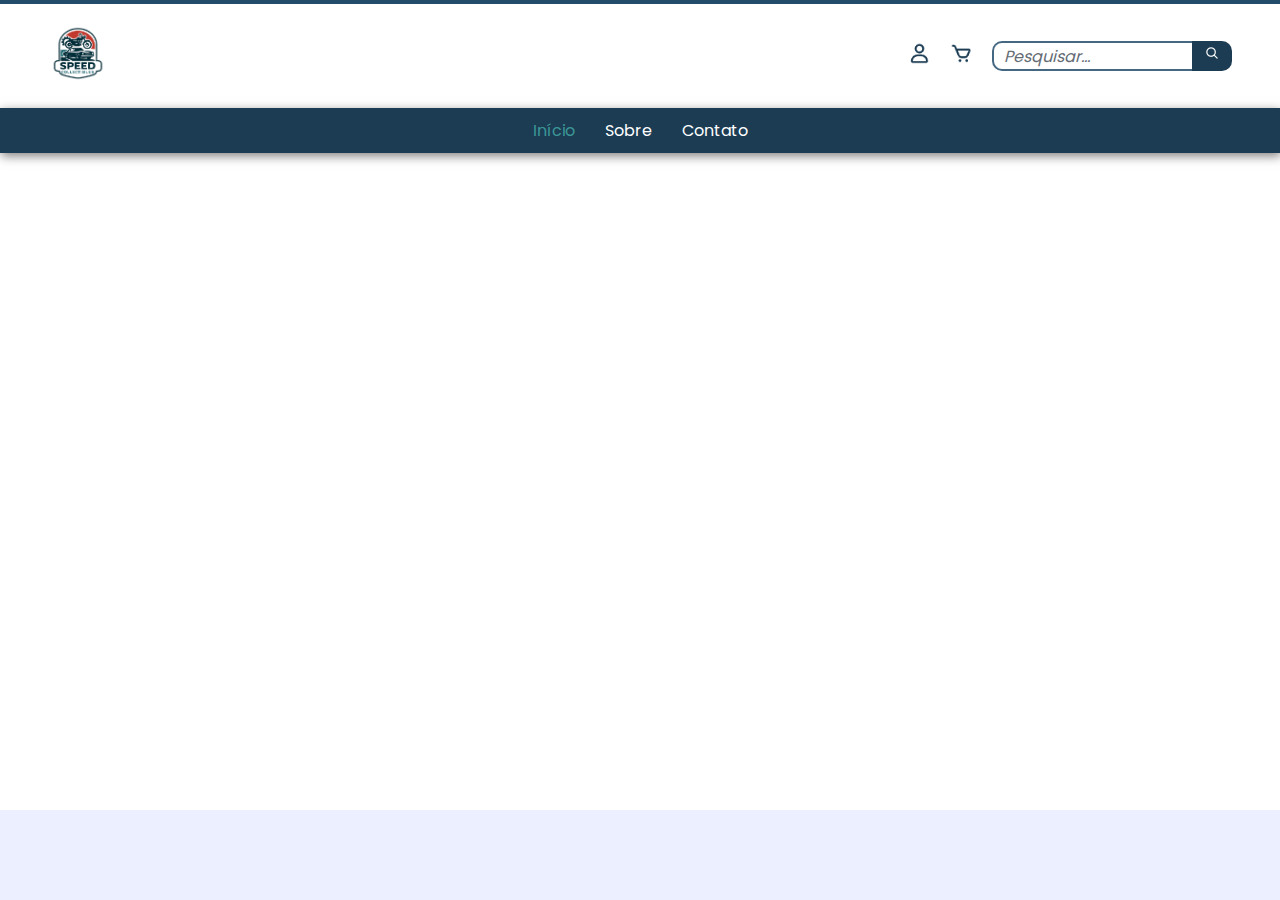
<file: index.html>
<!DOCTYPE html>
<html lang="en">
<head>
    <meta charset="UTF-8">
    <meta name="viewport" content="width=device-width, initial-scale=1.0">
    <link rel="stylesheet" href="./assets/css/style.css">
    <link rel="shortcut icon" href="./assets/img/icons/logo-speed-collectibles.png" type="image/x-icon">
    <title>Speed Collectibles</title>
</head>
<body>
    <!-- Cabeçalho -->
    <header>
        <a href="/index.html"><img src="./assets/img/icons/logo-speed-collectibles.png" alt="Logo Speed Collectibles"></a>
        <div class="menu">
            <a href="perfil"><img src="./assets/img/icons/user.png" alt="ícone avatar" srcset=""></a>
            <a href="carrinho"><img src="./assets/img/icons/cart.png" alt="ícone carrinho de compras" srcset=""></a>
        <div class="search">
            <input type="text" class="input-field" placeholder="Pesquisar...">
            <button class="search-button"><img src="./assets/img/icons/search.png" alt="" srcset=""></button>
        </div>
        </div>

    </header>
    <!-- Navegação -->
    <nav>
        <ul>
            <li><a href="/index.html" class="active-page">Início</a></li>
            <li><a href="/assets/pages/sobre.html">Sobre</a></li>
            <li><a href="/assets/pages/contato.html">Contato</a></li>
        </ul>
    </nav>
    <!-- Conteúdo -->
    <main></main>

</body>
</html>
</file>
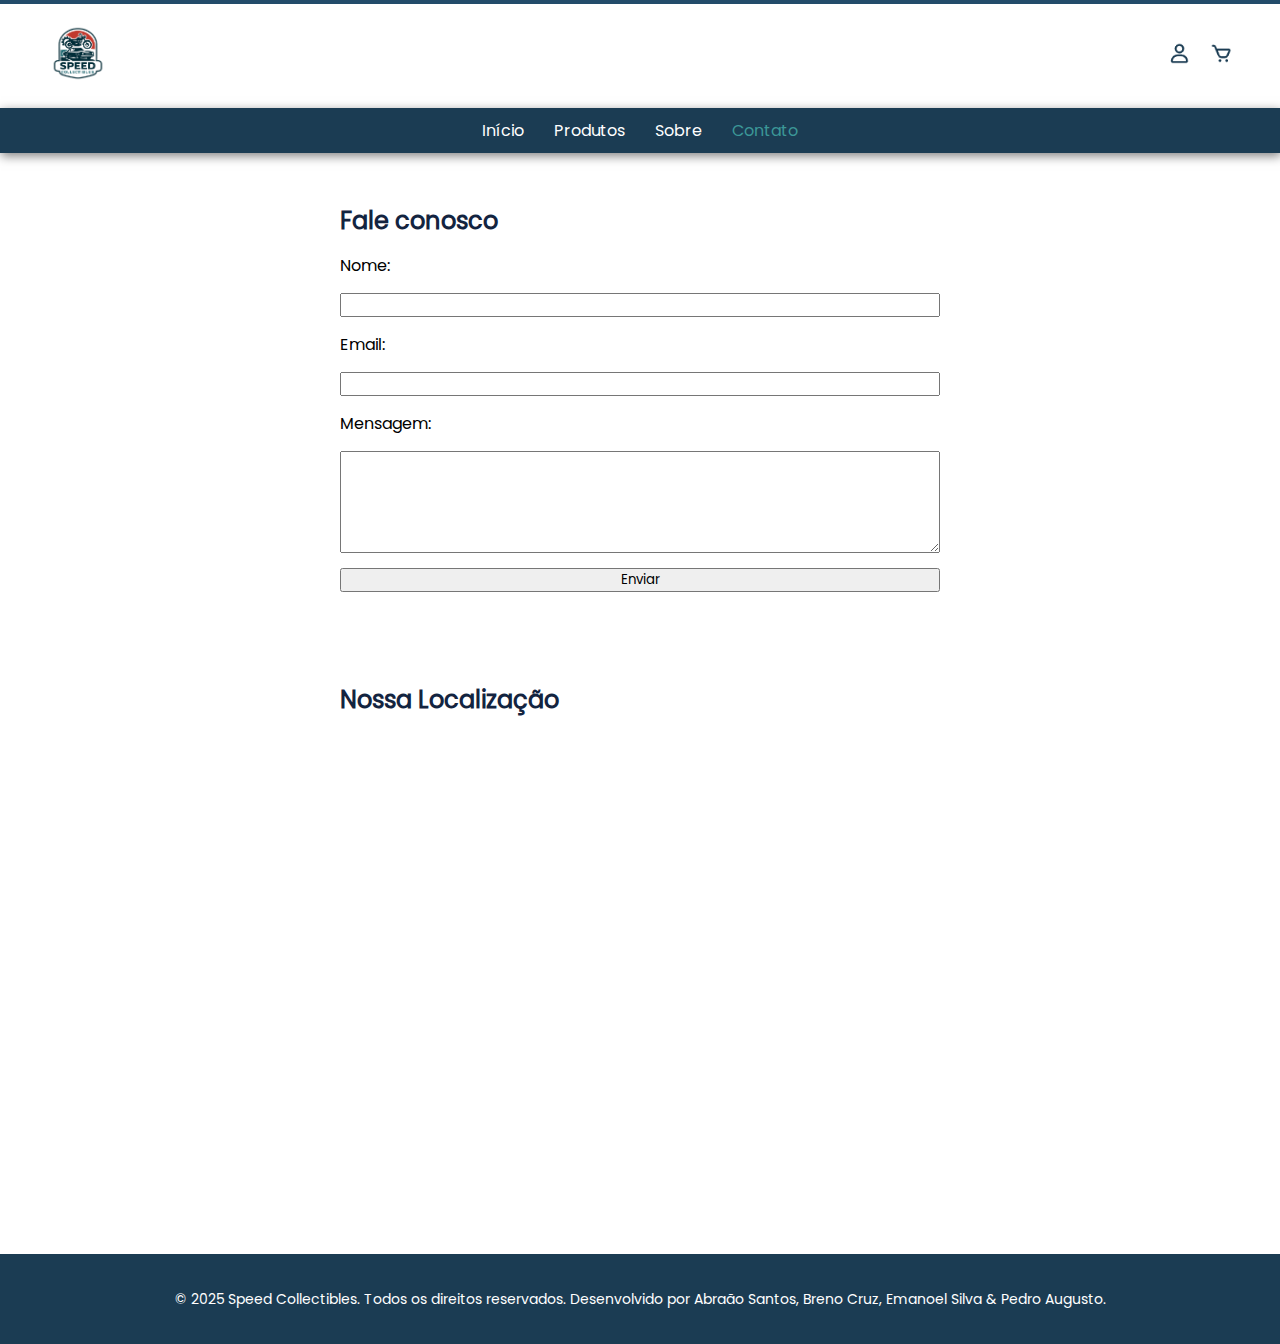
<file: contato.html>
<!DOCTYPE html>
<html lang="pt-BR">
  <head>
    <meta charset="UTF-8" />
    <meta name="viewport" content="width=device-width, initial-scale=1.0" />
    <link rel="stylesheet" href="./assets/css/style.css" />
    <link
      rel="shortcut icon"
      href="./assets/img/icons/logo-speed-collectibles.png"
      type="image/x-icon"
    />
    <title>Speed Collectibles</title>
  </head>
  <body>
    <!-- Cabeçalho -->
    <header>
      <a href="index.html"
        ><img
          src="./assets/img/icons/logo-speed-collectibles.png"
          alt="Logo Speed Collectibles"
      /></a>
      <div class="menu">
        <a href="#"
          ><img src="./assets/img/icons/user.png" alt="ícone avatar" srcset=""
        /></a>
        <a href="#"
          ><img
            src="./assets/img/icons/cart.png"
            alt="ícone carrinho de compras"
            srcset=""
        /></a>
      </div>
    </header>
    <!-- Navegação -->
    <nav>
      <ul>
        <li><a href="./index.html">Início</a></li>
        <li><a href="./produtos.html">Produtos</a></li>
        <li><a href="./sobre.html">Sobre</a></li>
        <li><a href="./contato.html" class="active-page">Contato</a></li>
      </ul>
    </nav>
    <!-- Conteúdo -->
    <main class="wout-padding">
      <div class="contato-col">
        <form class="contact-form" action="#" method="post">
          <h2>Fale conosco</h2>
          <label for="name">Nome:</label>
          <input type="text" id="name" name="name" class="nome" required />

          <label for="email">Email:</label>
          <input type="email" id="email" name="email" class="email" required />

          <label for="message">Mensagem:</label>
          <textarea
            id="message"
            class="mensagem"
            name="message"
            rows="5"
            required
          ></textarea>

          <button type="submit" class="sumbit-btn">Enviar</button>
        </form>

        <div class="local">
          <!-- Iframe do mapa -->
           <h2>Nossa Localização</h2>
           <iframe src="https://www.google.com/maps/embed?pb=!1m18!1m12!1m3!1d987.6023536885741!2d-34.872793772132624!3d-8.059653672193308!2m3!1f0!2f0!3f0!3m2!1i1024!2i768!4f13.1!3m3!1m2!1s0x7ab18a2e1380345%3A0x24c7863e4d95ddd4!2sCESAR%20School!5e0!3m2!1sen!2sbr!4v1760497354505!5m2!1sen!2sbr" width="600" height="450" style="border:0;" allowfullscreen="" loading="lazy" referrerpolicy="no-referrer-when-downgrade"></iframe>
        </div>
      </div>
    </main>

    <footer>
      <p>
        © 2025 Speed Collectibles. Todos os direitos reservados. Desenvolvido
        por Abraão Santos, Breno Cruz, Emanoel Silva & Pedro Augusto.
      </p>
    </footer>
  </body>
</html>
</file>
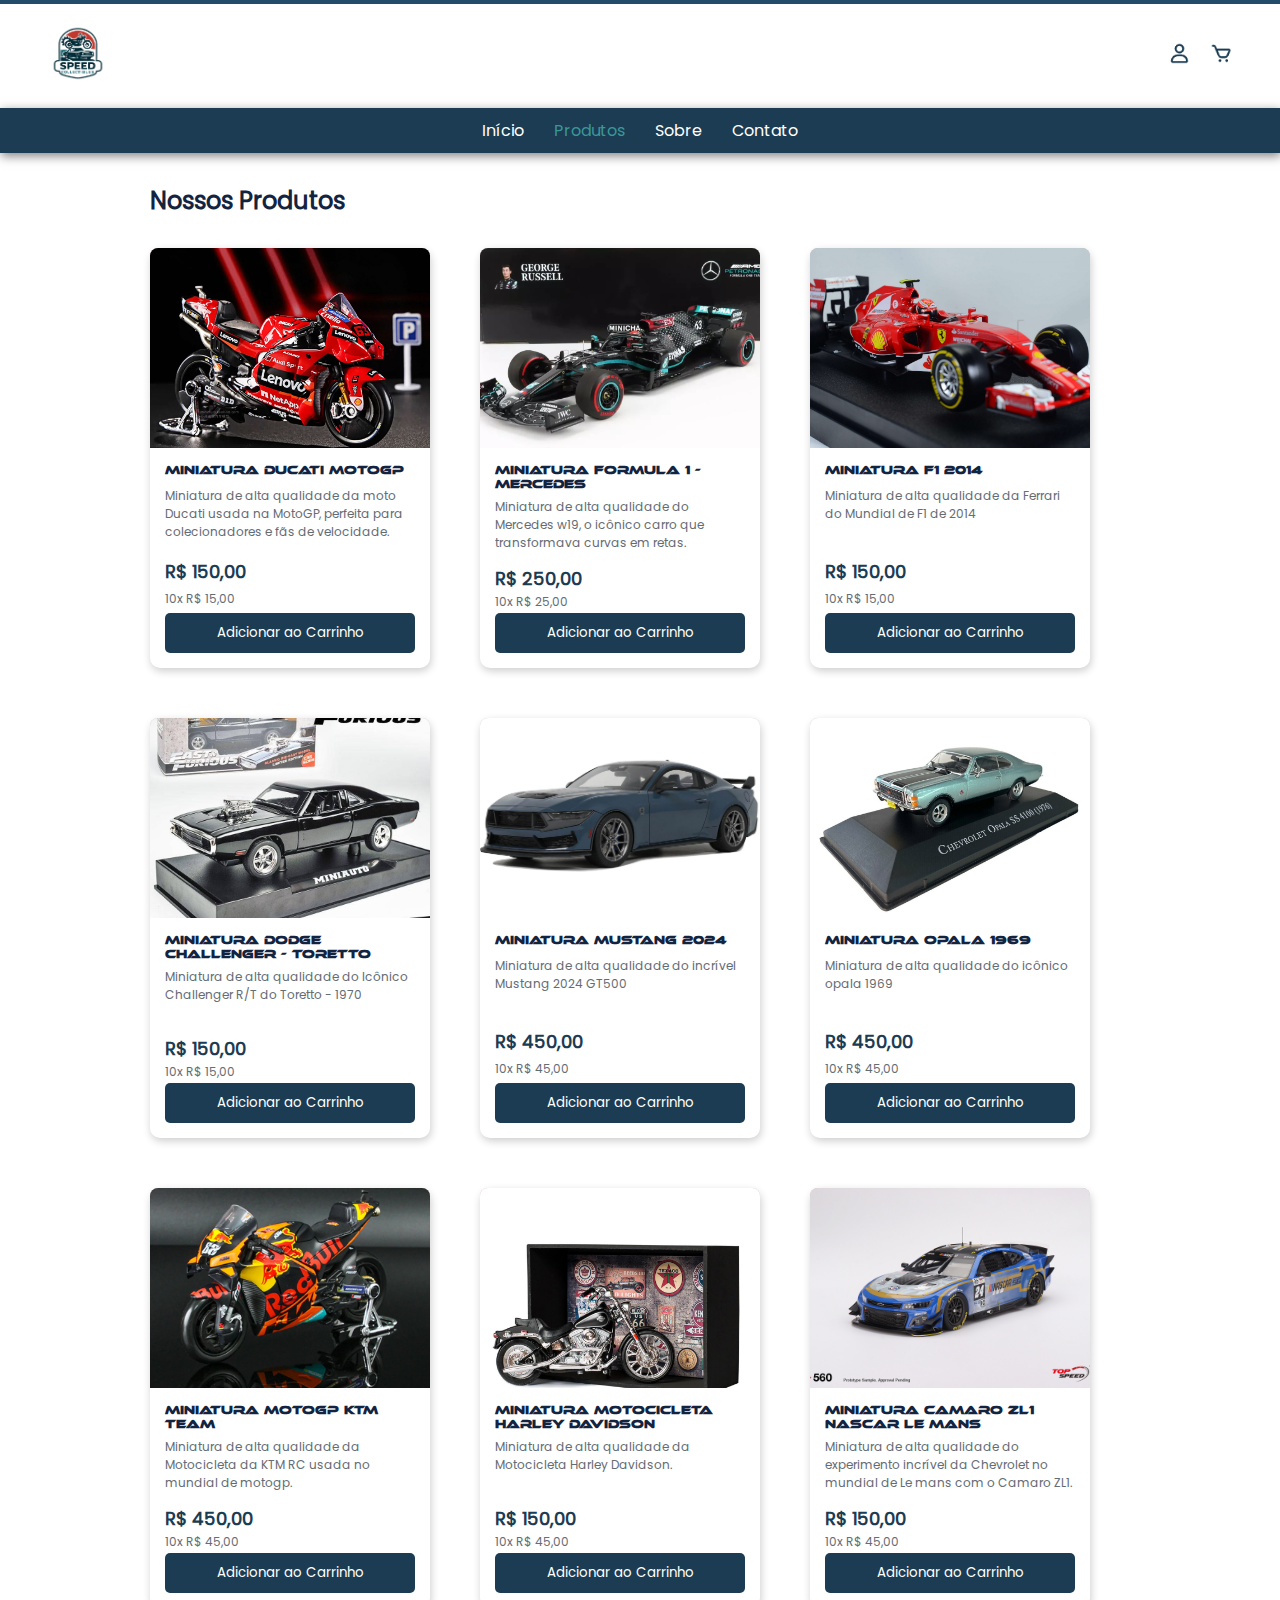
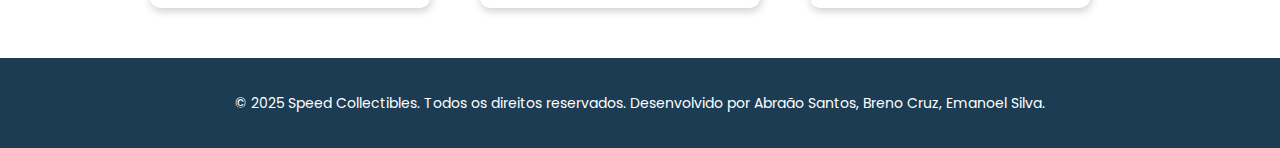
<file: produtos.html>
<!DOCTYPE html>
<html lang="pt-BR">
  <head>
    <meta charset="UTF-8" />
    <meta name="viewport" content="width=device-width, initial-scale=1.0" />
    <link rel="stylesheet" href="./assets/css/style.css" />
    <link
      rel="shortcut icon"
      href="./assets/img/icons/logo-speed-collectibles.png"
      type="image/x-icon"
    />
    <title>Speed Collectibles</title>
  </head>
  <body>
    <!-- Cabeçalho -->
    <header>
      <a href="index.html"
        ><img
          src="./assets/img/icons/logo-speed-collectibles.png"
          alt="Logo Speed Collectibles"
      /></a>
      <div class="menu">
        <a href="#"
          ><img src="./assets/img/icons/user.png" alt="ícone avatar" srcset=""
        /></a>
        <a href="#"
          ><img
            src="./assets/img/icons/cart.png"
            alt="ícone carrinho de compras"
            srcset=""
        /></a>
      </div>
    </header>
    <!-- Navegação -->
    <nav>
      <ul>
        <li><a href="./index.html">Início</a></li>
        <li><a href="./produtos.html" class="active-page">Produtos</a></li>
        <li><a href="./sobre.html">Sobre</a></li>
        <li><a href="./contato.html">Contato</a></li>
      </ul>
    </nav>
    <!-- Conteúdo -->
    <main>
      <h2 style="grid-column: span 3;">Nossos Produtos</h2>
      <div class="produto-card">
        <div class="produto-imagem">
          <img
            src="./assets/img/thumbs/motogp-ducati.jpeg"
            alt="Foto de uma miniatura de moto Ducati MOTOGP"
          />
        </div>
        <div class="product-info">
          <h3 class="produto-nome">Miniatura Ducati MOTOGP</h3>
          <p class="produto-descricao">
            Miniatura de alta qualidade da moto Ducati usada na MotoGP, perfeita
            para colecionadores e fãs de velocidade.
          </p>
          <p class="produto-preco">R$ 150,00</p>
          <small class="preco-parcelado">10x R$ 15,00</small>
          <button class="add-to-cart-button">Adicionar ao Carrinho</button>
        </div>
      </div>

      <div class="produto-card">
        <div class="produto-imagem">
          <img
            src="./assets/img/thumbs/f1-2020-miniatura.webp"
            alt="Foto de uma miniatura de Formula 1 - Mercedes"
          />
        </div>
        <div class="product-info">
          <h3 class="produto-nome">Miniatura Formula 1 - Mercedes</h3>
          <p class="produto-descricao">
            Miniatura de alta qualidade do Mercedes w19, o icônico carro que
            transformava curvas em retas.
          </p>
          <p class="produto-preco">R$ 250,00</p>
          <small class="preco-parcelado">10x R$ 25,00</small>
          <button class="add-to-cart-button">Adicionar ao Carrinho</button>
        </div>
      </div>

      <div class="produto-card">
        <div class="produto-imagem">
          <img
            src="./assets/img/thumbs/Ferrari-2014-f1.jpg"
            alt="Foto de uma miniatura de Formula 1 - Ferrari"
          />
        </div>
        <div class="product-info">
          <h3 class="produto-nome">Miniatura F1 2014</h3>
          <p class="produto-descricao">
            Miniatura de alta qualidade da Ferrari do Mundial de F1 de 2014
          </p>
          <p class="produto-preco">R$ 150,00</p>
          <small class="preco-parcelado">10x R$ 15,00</small>
          <button class="add-to-cart-button">Adicionar ao Carrinho</button>
        </div>
      </div>

      <div class="produto-card">
        <div class="produto-imagem">
          <img
            src="./assets/img/thumbs/ff-challenger70.jpeg"
            alt="Foto de uma miniatura dodge Challenger R/T - 1970"
          />
        </div>
        <div class="product-info">
          <h3 class="produto-nome">Miniatura Dodge Challenger - Toretto</h3>
          <p class="produto-descricao">
            Miniatura de alta qualidade do Icônico Challenger R/T do Toretto -
            1970
          </p>
          <p class="produto-preco">R$ 150,00</p>
          <small class="preco-parcelado">10x R$ 15,00</small>
          <button class="add-to-cart-button">Adicionar ao Carrinho</button>
        </div>
      </div>

      <div class="produto-card">
        <div class="produto-imagem">
          <img
            src="./assets/img/thumbs/mustang-gt-2024.webp"
            alt="Foto de uma miniatura de Ford Mustang 2024"
          />
        </div>
        <div class="product-info">
          <h3 class="produto-nome">Miniatura Mustang 2024</h3>
          <p class="produto-descricao">
            Miniatura de alta qualidade do incrível Mustang 2024 GT500
          </p>
          <p class="produto-preco">R$ 450,00</p>
          <small class="preco-parcelado">10x R$ 45,00</small>
          <button class="add-to-cart-button">Adicionar ao Carrinho</button>
        </div>
      </div>

      <div class="produto-card">
        <div class="produto-imagem">
          <img
            src="./assets/img/thumbs/opala-65.jpg"
            alt="Foto de uma miniatura de Opala"
          />
        </div>
        <div class="product-info">
          <h3 class="produto-nome">Miniatura Opala 1969</h3>
          <p class="produto-descricao">
            Miniatura de alta qualidade do icônico opala 1969
          </p>
          <p class="produto-preco">R$ 450,00</p>
          <small class="preco-parcelado">10x R$ 45,00</small>
          <button class="add-to-cart-button">Adicionar ao Carrinho</button>
        </div>
      </div>

      <div class="produto-card">
        <div class="produto-imagem">
          <img
            src="./assets/img/thumbs/KTM-miniatura.webp"
            alt="Foto de uma miniatura de MotoGp KTM"
          />
        </div>
        <div class="product-info">
          <h3 class="produto-nome">Miniatura Motogp KTM team</h3>
          <p class="produto-descricao">
            Miniatura de alta qualidade da Motocicleta da KTM RC usada no
            mundial de motogp.
          </p>
          <p class="produto-preco">R$ 450,00</p>
          <small class="preco-parcelado">10x R$ 45,00</small>
          <button class="add-to-cart-button">Adicionar ao Carrinho</button>
        </div>
      </div>

      <div class="produto-card">
        <div class="produto-imagem">
          <img
            src="./assets/img/thumbs/harley.jpg"
            alt="Foto de uma miniatura de Moto Harley Davidson"
          />
        </div>
        <div class="product-info">
          <h3 class="produto-nome">Miniatura Motocicleta Harley Davidson</h3>
          <p class="produto-descricao">
            Miniatura de alta qualidade da Motocicleta Harley Davidson.
          </p>
          <p class="produto-preco">R$ 150,00</p>
          <small class="preco-parcelado">10x R$ 45,00</small>
          <button class="add-to-cart-button">Adicionar ao Carrinho</button>
        </div>
      </div>

      <div class="produto-card">
        <div class="produto-imagem">
          <img
            src="./assets/img/thumbs/camarozl1.JPG"
            alt="Foto de uma miniatura de Camaro ZL1 Le mans"
          />
        </div>
        <div class="product-info">
          <h3 class="produto-nome">Miniatura Camaro Zl1 Nascar Le Mans</h3>
          <p class="produto-descricao">
            Miniatura de alta qualidade do experimento incrível da Chevrolet no
            mundial de Le mans com o Camaro ZL1.
          </p>
          <p class="produto-preco">R$ 150,00</p>
          <small class="preco-parcelado">10x R$ 45,00</small>
          <button class="add-to-cart-button">Adicionar ao Carrinho</button>
        </div>
      </div>
    </main>

    <footer>
      <p>© 2025 Speed Collectibles. Todos os direitos reservados. Desenvolvido por Abraão Santos, Breno Cruz, Emanoel Silva.</p>
    </footer>
  </body>
</html>
</file>
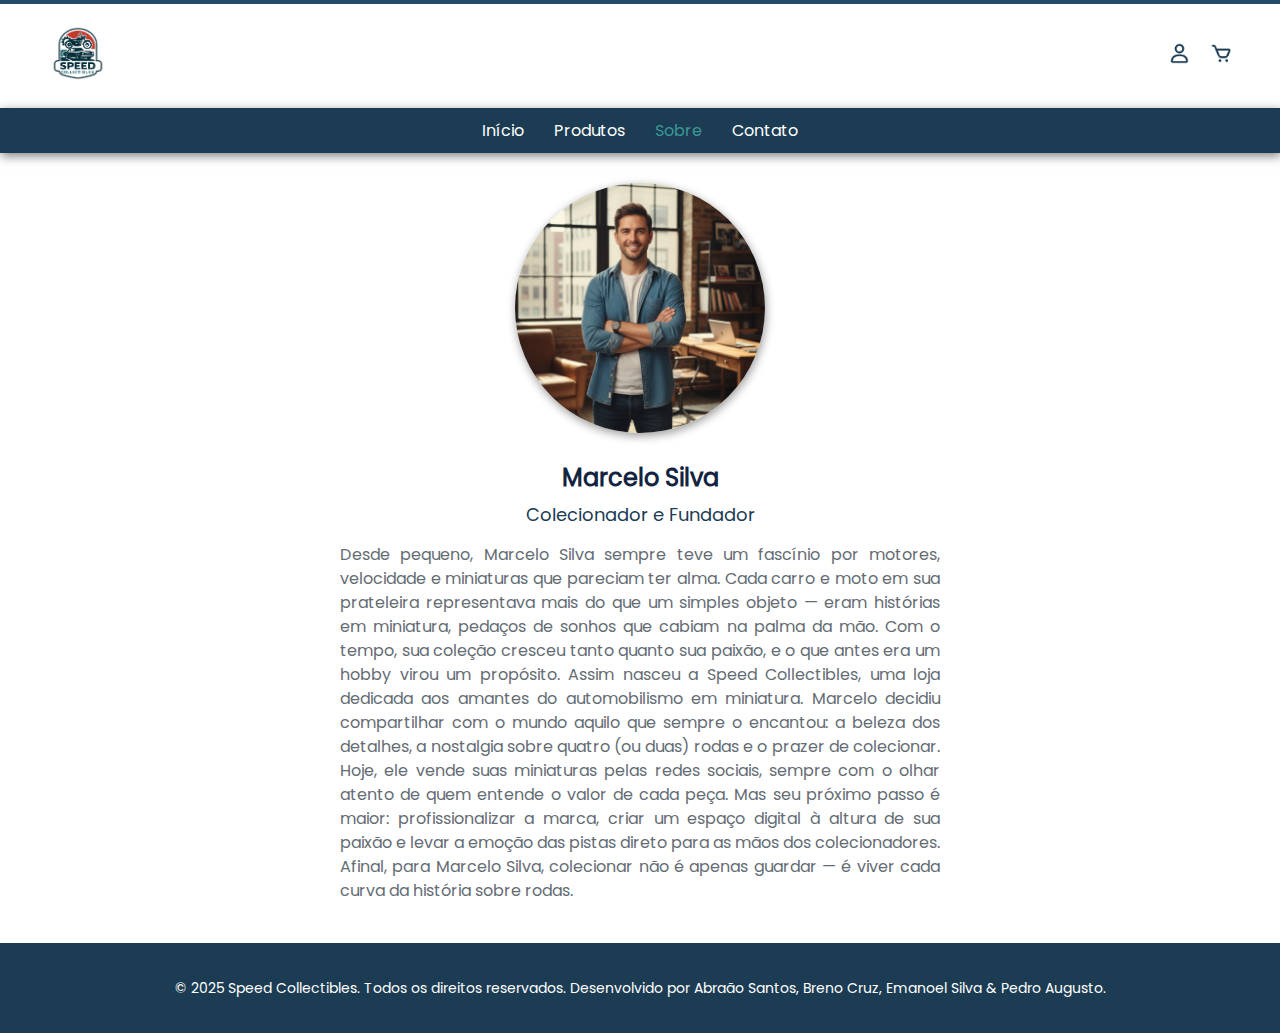
<file: sobre.html>
<!DOCTYPE html>
<html lang="pt-BR">
  <head>
    <meta charset="UTF-8" />
    <meta name="viewport" content="width=device-width, initial-scale=1.0" />
    <link rel="stylesheet" href="./assets/css/style.css" />
    <link
      rel="shortcut icon"
      href="./assets/img/icons/logo-speed-collectibles.png"
      type="image/x-icon"
    />
    <title>Speed Collectibles</title>
  </head>
  <body>
    <!-- Cabeçalho -->
    <header>
      <a href="index.html"
        ><img
          src="./assets/img/icons/logo-speed-collectibles.png"
          alt="Logo Speed Collectibles"
      /></a>
      <div class="menu">
        <a href="#"
          ><img src="./assets/img/icons/user.png" alt="ícone avatar" srcset=""
        /></a>
        <a href="#"
          ><img
            src="./assets/img/icons/cart.png"
            alt="ícone carrinho de compras"
            srcset=""
        /></a>
      </div>
    </header>
    <!-- Navegação -->
    <nav>
      <ul>
        <li><a href="./index.html">Início</a></li>
        <li><a href="./produtos.html">Produtos</a></li>
        <li><a href="./sobre.html" class="active-page">Sobre</a></li>
        <li><a href="./contato.html">Contato</a></li>
      </ul>
    </nav>
    <!-- Conteúdo -->
    <main class="wout-padding">
      <div class="sobre-col">
        <div class="perfil">
          <img src="./assets/img/thumbs/Marcelo-Silva.png" alt="" />
        </div>

        <div class="resumo">
          <h2>Marcelo Silva</h2>
          <h4>Colecionador e Fundador</h4>
          <p>
            Desde pequeno, Marcelo Silva sempre teve um fascínio por motores,
            velocidade e miniaturas que pareciam ter alma. Cada carro e moto em
            sua prateleira representava mais do que um simples objeto — eram
            histórias em miniatura, pedaços de sonhos que cabiam na palma da
            mão. Com o tempo, sua coleção cresceu tanto quanto sua paixão, e o
            que antes era um hobby virou um propósito. Assim nasceu a Speed
            Collectibles, uma loja dedicada aos amantes do automobilismo em
            miniatura. Marcelo decidiu compartilhar com o mundo aquilo que
            sempre o encantou: a beleza dos detalhes, a nostalgia sobre quatro
            (ou duas) rodas e o prazer de colecionar. Hoje, ele vende suas
            miniaturas pelas redes sociais, sempre com o olhar atento de quem
            entende o valor de cada peça. Mas seu próximo passo é maior:
            profissionalizar a marca, criar um espaço digital à altura de sua
            paixão e levar a emoção das pistas direto para as mãos dos
            colecionadores. Afinal, para Marcelo Silva, colecionar não é apenas
            guardar — é viver cada curva da história sobre rodas.
          </p>
        </div>
      </div>
    </main>

    <footer>
      <p>
        © 2025 Speed Collectibles. Todos os direitos reservados. Desenvolvido
        por Abraão Santos, Breno Cruz, Emanoel Silva & Pedro Augusto.
      </p>
    </footer>
  </body>
</html>
</file>
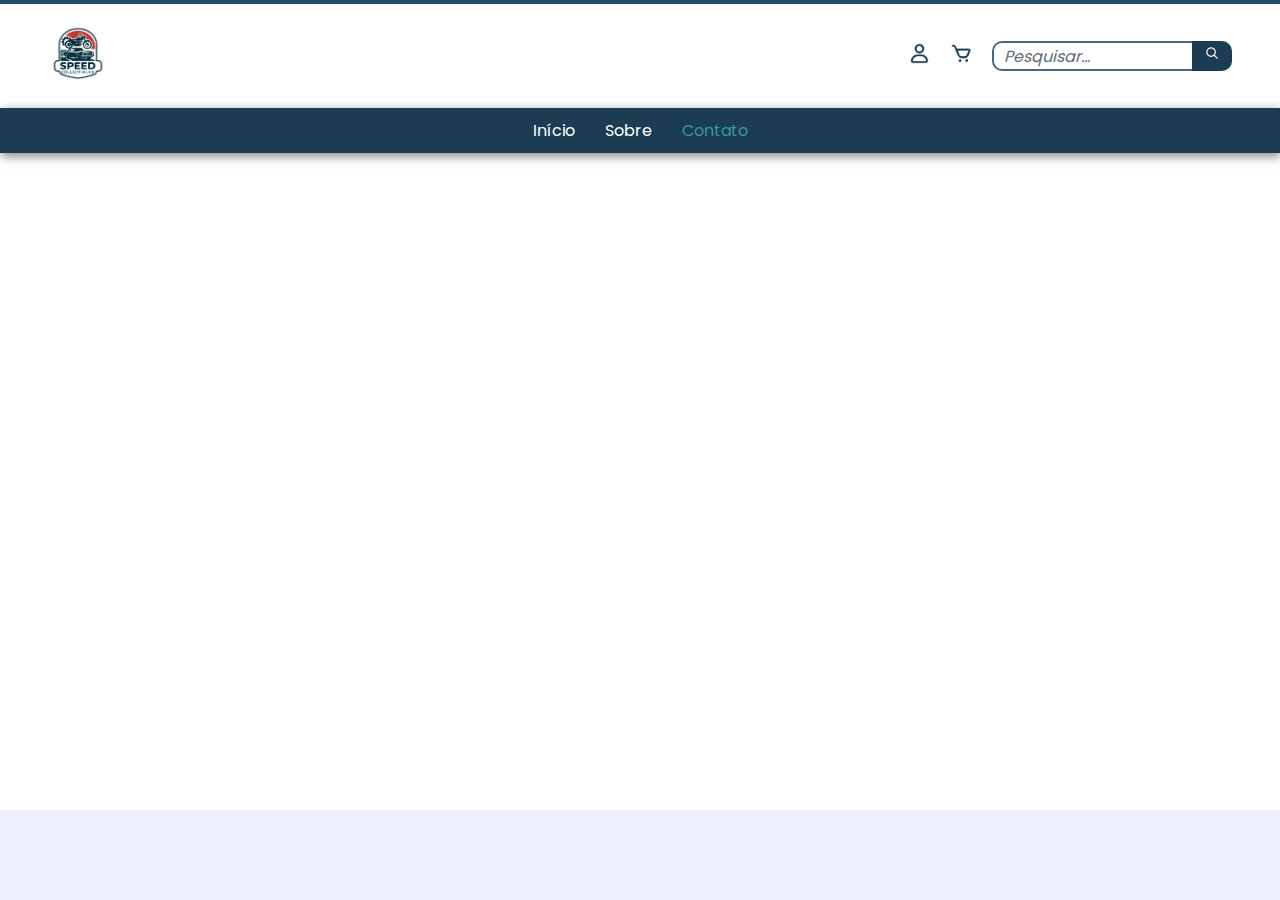
<file: assets/pages/contato.html>
<!DOCTYPE html>
<html lang="en">
<head>
    <meta charset="UTF-8">
    <meta name="viewport" content="width=device-width, initial-scale=1.0">
    <link rel="stylesheet" href="../css/style.css">
    <link rel="shortcut icon" href="../img/icons/logo-speed-collectibles.png" type="image/x-icon">
    <title>Speed Collectibles</title>
</head>
<body>
    <!-- Cabeçalho -->
    <header>
        <a href="../../index.html"><img src="../img/icons/logo-speed-collectibles.png" alt="Logo Speed Collectibles"></a>
        <div class="menu">
            <a href="perfil"><img src="../img/icons/user.png" alt="ícone avatar" srcset=""></a>
            <a href="carrinho"><img src="../img/icons/cart.png" alt="ícone carrinho de compras" srcset=""></a>
        <div class="search">
            <input type="text" class="input-field" placeholder="Pesquisar...">
            <button class="search-button"><img src="../img/icons/search.png" alt="" srcset=""></button>
        </div>
        </div>

    </header>
    <!-- Navegação -->
    <nav>
        <ul>
            <li><a href="../../index.html">Início</a></li>
            <li><a href="../pages/contato.html">Sobre</a></li>
            <li><a href="../pages/contato.html" class="active-page">Contato</a></li>
        </ul>
    </nav>
    <!-- Conteúdo -->
    <main></main>

</body>
</html>
</file>
<file: assets/css/style.css>
:root {
  --navy: #1b3c53;
  --light-navy: #234c6a;
  --navy-gray: #456882;
  --beige: #d2c1b6;
  --red: #bf092f;
  --mid-night: #132440;
  --soft-navy-blue: #16476a;
  --water-green: #3b9797;
  --text: #262b2f;
  --text-light: #646c74;
  --border-grey: #96a2ae;
  --white-snow: #ecefff;
}

@font-face {
  font-family: Ethnocentric;
  src: url("../fonts/Ethnocentric Rg.otf");
}

@font-face {
  font-family: Poppins;
  src: url("../fonts/Poppins-Regular.ttf");
}

* {
  margin: 0;
  padding: 0;
  box-sizing: border-box;
  font-family: Poppins;
  scroll-behavior: smooth;
}

.active-page {
  color: var(--water-green);
}

body {
  background: var(--white-snow);
  overflow-x: hidden;
}

/* Para navegadores baseados em Webkit/Blink (Chrome, Edge, Safari, Opera) */
html::-webkit-scrollbar {
  width: 12px; /* largura do scrollbar vertical */
}

html::-webkit-scrollbar-track {
  background: #f1f1f1; /* cor do trilho */
}

html::-webkit-scrollbar-thumb {
  background: var(--red); /* cor da barra */
  border-radius: 6px; /* arredondamento */
}

html::-webkit-scrollbar-thumb:hover {
  background: var(--mid-night); /* cor ao passar o mouse */
}

/* Para Firefox */
html {
  scrollbar-width: thin; /* auto | thin | none */
  scrollbar-color: var(--mid-night) var(--white-snow); /* cor-da-barra cor-do-trilho */
}

header {
  display: flex;
  flex-direction: row;
  padding: 0 3rem;
  height: 12vh;
  width: 100vw;
  gap: 20px;
  align-items: center;
  justify-content: space-between;
  background-color: white;
  border-top: 4px solid var(--light-navy);
}

header a img {
  height: 60px;
  width: auto;
}
header h1 {
  color: var(--navy);
}
h2{
  color: var(--mid-night);
}
.menu {
  display: flex;
  flex-direction: row;
  align-items: center;
  gap: 20px;
  height: 100%;
}

.menu > a > img {
  height: 22px;
  width: auto;
  cursor: pointer;
  transition: all 0.1s ease-in-out;
}

.menu > a > img:hover {
  transform: scale(1.15);
  filter: brightness(1.2);
}

.search {
  display: flex;
  flex-direction: row;
  align-items: center;
  height: 100%;
}

.input-field {
  height: 30px;
  width: 200px;
  border: 2px solid var(--navy-gray);
  border-right: 0;
  border-radius: 10px 0 0 10px;
  padding: 0 10px;
  font-size: 16px;
  outline: none;
  transition: all 0.1s ease-in-out;
}

.input-field:focus {
  border: 2px solid var(--beige);
  border-right: 0;
}

.input-field::placeholder {
  color: var(--text-light);
  font-style: italic;
}
.search-button {
  height: 30px;
  width: 40px;
  border: 0;
  border-radius: 0 10px 10px 0;
  background: var(--navy);
  cursor: pointer;
  transition: all 0.1s ease-in-out;
}

.search-button:hover {
  background: var(--light-navy);
}

.search-button > img {
  height: 14px;
  width: auto;
}

nav {
  height: 5vh;
  position: relative;
  z-index: 100;
  width: 100vw;
  background: var(--navy);
  display: flex;
  align-items: center;
  justify-content: center;
  box-shadow: 1px 3px 10px rgba(0, 0, 0, 0.5);
}

nav > ul {
  list-style: none;
  display: flex;
  gap: 30px;
}

nav > ul > li > a {
  text-decoration: none;
  color: white;
  font-weight: 500;
  font-size: 16px;
  transition: all 0.1s ease-in-out;
  position: relative;
}

nav > ul > li > a::after {
  content: "";
  display: block;
  background-color: var(--light-navy);
  height: 3px;
  width: 0;
  background: var(--water-green);
  transition: all 0.2s ease-in-out;
  position: absolute;
  bottom: -8px;
  left: 50%;
  transform: translateX(-50%);
}

nav > ul > li > a:hover::after {
  width: 100%;
}

nav > ul > li > a:hover {
  color: var(--water-green);
}

main {
  width: 100vw;
  display: grid;
  grid-template-columns: repeat(3, 320px);
  padding: 30px;
  gap: 10px;
  justify-content: center;
  min-height: 73vh;
  background-color: #fff;

}

.hero{
  grid-column: span 3;
  color: var(--navy);
  padding: 40px;
  text-align: center;
}

.hero-logo{
  height: 200px;
}

.divider{
  grid-column: span 3;
  height: 100px;
  border-bottom: 1px solid #e4e4e4;
}

.destaque{
  grid-column: span 3;
  display: flex;
  flex-direction: column;
  align-items: center;
  justify-content: center;
  gap: 20px;
  padding: 10px 0;
  margin: 50px 0;
}

.destaque-table{
  width: 100%;
  border-collapse: collapse;
}

.destaque-table td{
  padding: 10px 20px;
  vertical-align: top;
}

.destaque-table tr td h2{
  color: var(--mid-night);
  font-size: 24px;
  margin-bottom: 5px;
}

.destaque-table tr td h3{
  color: var(--navy);
  font-size: 18px;
  margin-bottom: 15px;
  font-weight: 600;
}

.destaque-table tr td p {
  color: var(--mid-night);
}



.hero-btn{
  display: inline-block;
  margin-top: 20px;
  padding: 10px 20px;
  background-color: var(--navy);
  color: white;
  text-decoration: none;
  border-radius: 5px;
  font-weight: 600;
  transition: background-color 0.2s ease-in-out;
  cursor: pointer;
}

.hero-btn:hover{
  background-color: var(--light-navy);
}



.produto-card {
  /* border: 1px solid var(--border-grey); */
  background-color: white;
  width: 280px;
  height: 420px;
  border-radius: 10px;
  cursor: pointer;
  transition: all 0.2s ease-in-out;
  box-shadow: 1px 3px 8px rgba(0, 0, 0, 0.2);
  grid-column: auto;
  margin: 20px 0;
}

.produto-card:hover {
  box-shadow: 1px 3px 10px rgba(0, 0, 0, 0.3);
  transform: translate3d(0, -5px, 0);
}

.produto-imagem {
  display: flex;
  align-items: center;
  justify-content: center;
  width: 100%;
  height: 200px;
  background-color: var(--beige);
  border-radius: 8px 8px 0 0;
}

.produto-imagem > img {
  width: 100%;
  height: 100%;
  object-fit: cover;
  border-radius: 8px 8px 0 0;
}

.product-info {
  padding: 15px;
  height: 220px;
  display: flex;
  flex-direction: column;
  justify-content: space-between;
}

.produto-nome {
  color: var(--mid-night);
  font-weight: 600;
  font-size: 12px;
  font-family: Ethnocentric;
}

.produto-descricao {
  color: var(--text-light);
  font-size: 12px;
  margin: 5px 0;
  height: 60px;
  overflow: hidden;
  text-overflow: ellipsis;
}

.produto-preco {
  color: var(--navy);
  font-weight: 600;
  font-size: 18px;
}

.preco-parcelado {
  color: var(--text-light);
  font-size: 12px;
}

.add-to-cart-button {
  border: 0;
  background-color: var(--navy);
  color: white;
  padding: 10px;
  border-radius: 5px;
  cursor: pointer;
  transition: all 0.1s ease-in-out;
}
.add-to-cart-button:hover {
  background-color: var(--light-navy);
}

.wout-padding {
  display: flex;
  flex-direction: column;
  align-items: center;
  padding: 0;
}

.sobre-col, .contato-col {
  margin: 0 auto;
  display: flex;
  flex-direction: column;
  align-items: center;
  padding: 20px;
  width: 800px;
}

.perfil > img {
  height: 250px;
  width: 250px;
  border-radius: 50%;
  object-fit: cover;
  margin: 10px 0;
  box-shadow: 1px 3px 10px rgba(0, 0, 0, 0.4);
}

.resumo{
  max-width: 600px;
  text-align: center;
  color: var(--text);
  font-size: 16px;
  margin: 10px;
  line-height: 1.5;
}

.resumo > h2 {
  color: var(--mid-night);
  font-size: 24px;
  margin-bottom: 5px;
}

.resumo > h4 {
  color: var(--navy);
  font-size: 18px;
  margin-bottom: 15px;
  font-weight: 500;
}

.resumo > p {
  margin-bottom: 10px;
  text-align: justify;
  color: var(--text-light);
}

.contact-col h2 {
  color: var(--mid-night);
  font-size: 24px;
  margin-bottom: 5px;
}

.contato-col {
  min-height: 73vh;  
}

.contact-form {
  display: flex;
  flex-direction: column;
  gap: 15px;
  width: 100%;
  max-width: 600px;
  padding: 30px 0;
}

.local{
  margin: 30px 0;
  width: 100%;
  max-width: 600px;
  overflow: hidden;
}

.local h2{
  margin: 30px 0;
}

footer {
  height: 10vh;
  width: 100vw;
  background: var(--navy);
  display: flex;
  align-items: center;
  justify-content: center;
  color: white;
  font-size: 14px;
}
</file>
